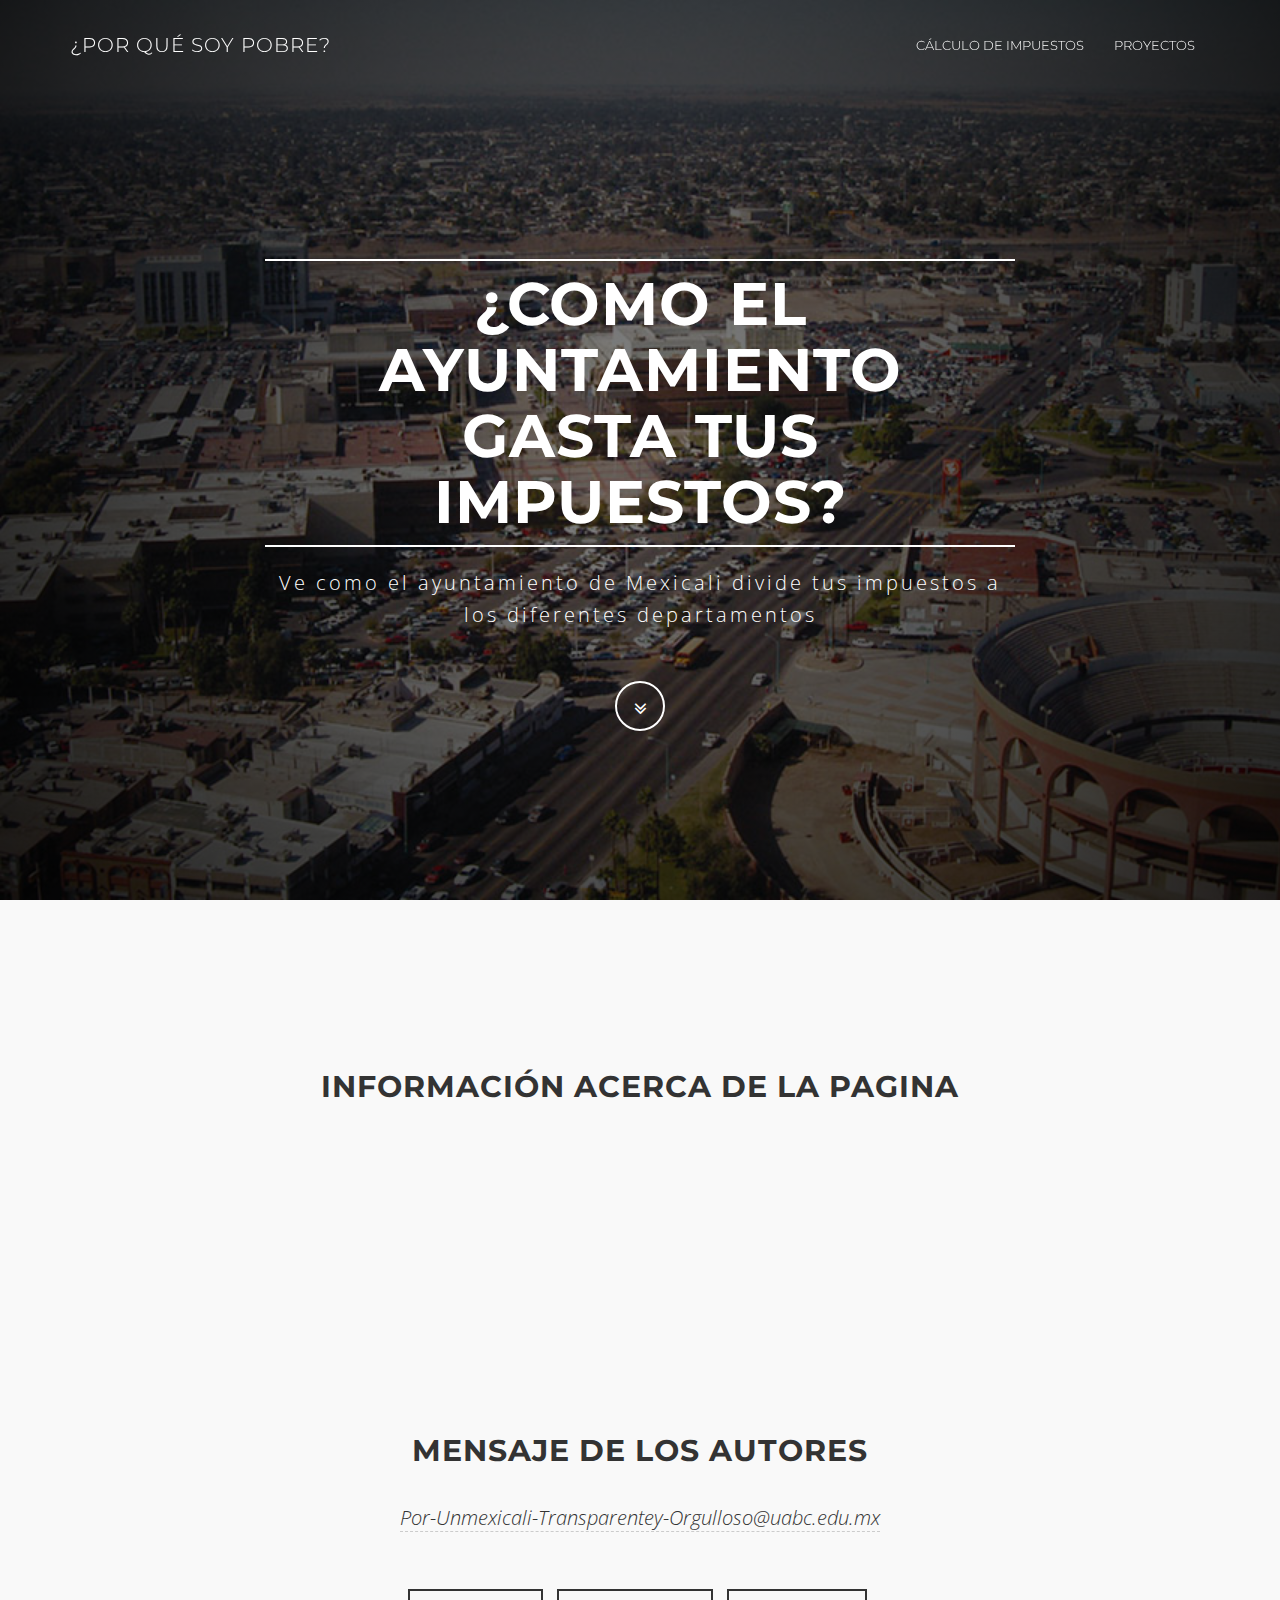
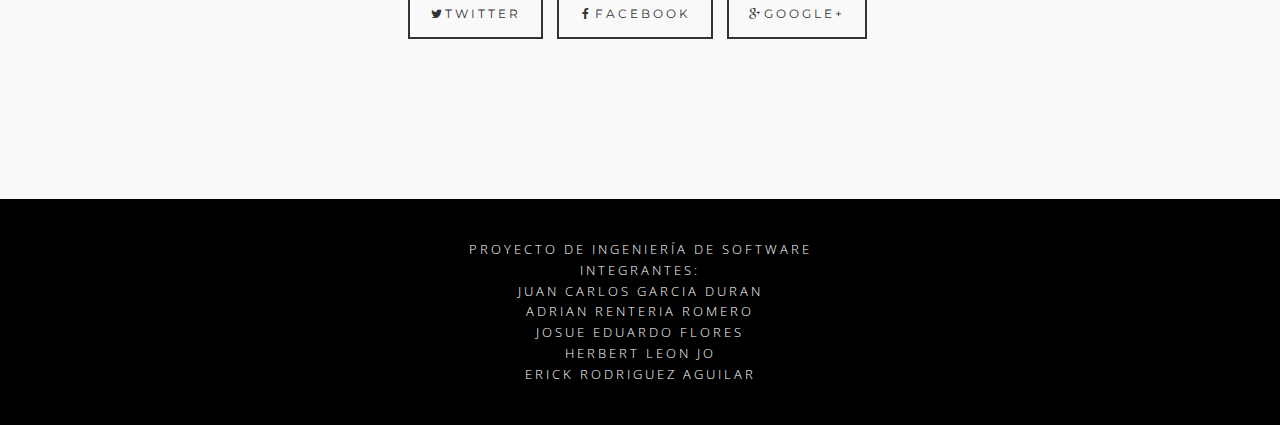
<file: index.html>
<!DOCTYPE html>
<html lang="en">
<head>
<meta charset="utf-8">
<meta http-equiv="X-UA-Compatible" content="IE=edge">
<meta name="viewport" content="width=device-width, initial-scale=1">
<meta name="description" content="">
<meta name="author" content="">
<title>¿Por qué soy pobre? </title>
<!-- Bootstrap Core CSS -->
<link href="css/bootstrap.min.css" rel="stylesheet">
<!-- Custom CSS -->
<link href="css/theme.css" rel="stylesheet">
<!-- Custom Fonts -->
<link href="font-awesome/css/font-awesome.min.css" rel="stylesheet" type="text/css">
<link href="http://fonts.googleapis.com/css?family=Open+Sans:300,400,700,400italic,700italic" rel="stylesheet" type="text/css">
<link href="http://fonts.googleapis.com/css?family=Montserrat:400,700" rel="stylesheet" type="text/css">
<!-- HTML5 Shim and Respond.js IE8 support of HTML5 elements and media queries -->
<!-- WARNING: Respond.js doesn't work if you view the page via file:// -->
<!--[if lt IE 9]>
        <script src="https://oss.maxcdn.com/libs/html5shiv/3.7.0/html5shiv.js"></script>
        <script src="https://oss.maxcdn.com/libs/respond.js/1.4.2/respond.min.js"></script>
    <![endif]-->
</head>
<body id="page-top" data-spy="scroll" data-target=".navbar-fixed-top">
<!-- Navigation -->
<nav class="navbar navbar-custom navbar-fixed-top" role="navigation">
<div class="container">
	<div class="navbar-header">
		<button type="button" class="navbar-toggle" data-toggle="collapse" data-target=".navbar-main-collapse">
		<i class="fa fa-bars"></i>
		</button>
		<a class="navbar-brand page-scroll" href="index.html">
		¿POR QUÉ SOY POBRE? </a>
	</div>
	<!-- Collect the nav links, forms, and other content for toggling -->
	<div class="collapse navbar-collapse navbar-right navbar-main-collapse">
		<ul class="nav navbar-nav">
			
			<li>
			<a href="calculo_impuestos.html">Cálculo de impuestos</a>
			</li>
			<li>
			<a href="proyectos.html">Proyectos</a>
			</li>
			<!--<li>
			<a href="contact.html">Hire me</a>
			</li>-->
		</ul>
	</div>
	<!-- /.navbar-collapse -->
</div>
<!-- /.container -->
</nav>
<!-- Intro Header -->
<header class="intro">
<div class="intro-body">
	<div class="container">
		<div class="row">
			<div class="col-md-8 col-md-offset-2">
				<h1 class="brand-heading"> ¿Como el ayuntamiento gasta tus impuestos?</h1>
				<p class="intro-text">
					Ve como el ayuntamiento de Mexicali divide tus impuestos a los diferentes departamentos
				</p>
				<a href="#about" class="btn btn-circle page-scroll">
				<i class="fa fa-angle-double-down animated"></i>
				</a>
			</div>
		</div>
	</div>
</div>
</header>
<!-- About Section -->
<section id="about">
<div class="container content-section text-center">
	<div class="row">
		<h2>Información acerca de la pagina</h2>
		<div class="col-lg-8 col-lg-offset-2">
			<p>
				
			</p>
			
		</div>
	</div>
</div>
</section>

<!-- Contact Section -->
<section id="contact">
    <div class="container content-section text-center" >
	<div class="row">
		<div class="col-lg-8 col-lg-offset-2">
			<h2>Mensaje de los autores</h2>
			<p>
				 
			</p>
			<p>
				<i><a href="@uabc.edu.mx" style="border-bottom:1px dashed #ccc;">Por-Unmexicali-Transparentey-Orgulloso@uabc.edu.mx</a></i>
			</p>
			<ul class="list-inline banner-social-buttons">
				<li>
				<a href="https://twitter.com/wowthemesnet" class="btn btnghost btn-lg"><i class="fa fa-twitter fa-fw"></i><span class="network-name">Twitter</span></a>
				</li>
				<li>
				<a href="https://www.facebook.com/pages/wowthemesnet/562560840468823" class="btn btnghost btn-lg"><i class="fa fa-facebook fa-fw"></i><span class="network-name">Facebook</span></a>
				</li>
				<li>
				<a href="https://plus.google.com/u/0/b/110916582192388695332/110916582192388695332/posts" class="btn btnghost btn-lg"><i class="fa fa-google-plus fa-fw"></i><span class="network-name">Google+</span></a>
				</li>
			</ul>
		</div>
	</div>
</div>
</section>
<!-- Footer -->
<footer>
<div class="container text-center">
	<p class="credits">
		Proyecto de Ingeniería de software<br/>
                    Integrantes: <br>
                    Juan Carlos Garcia Duran<br>
                    Adrian Renteria Romero<br>
                    Josue Eduardo Flores<br>
                    Herbert Leon Jo<br>
                    Erick Rodriguez Aguilar
                
	</p>
</div>
</footer>
<!-- jQuery -->
<script src="js/jquery.js"></script>
<!-- Bootstrap Core JavaScript -->
<script src="js/bootstrap.min.js"></script>
<!-- Plugin JavaScript -->
<script src="js/jquery.easing.min.js"></script>
<!-- Custom Theme JavaScript -->
<script src="js/theme.js"></script>
</body>
</html>
</file>
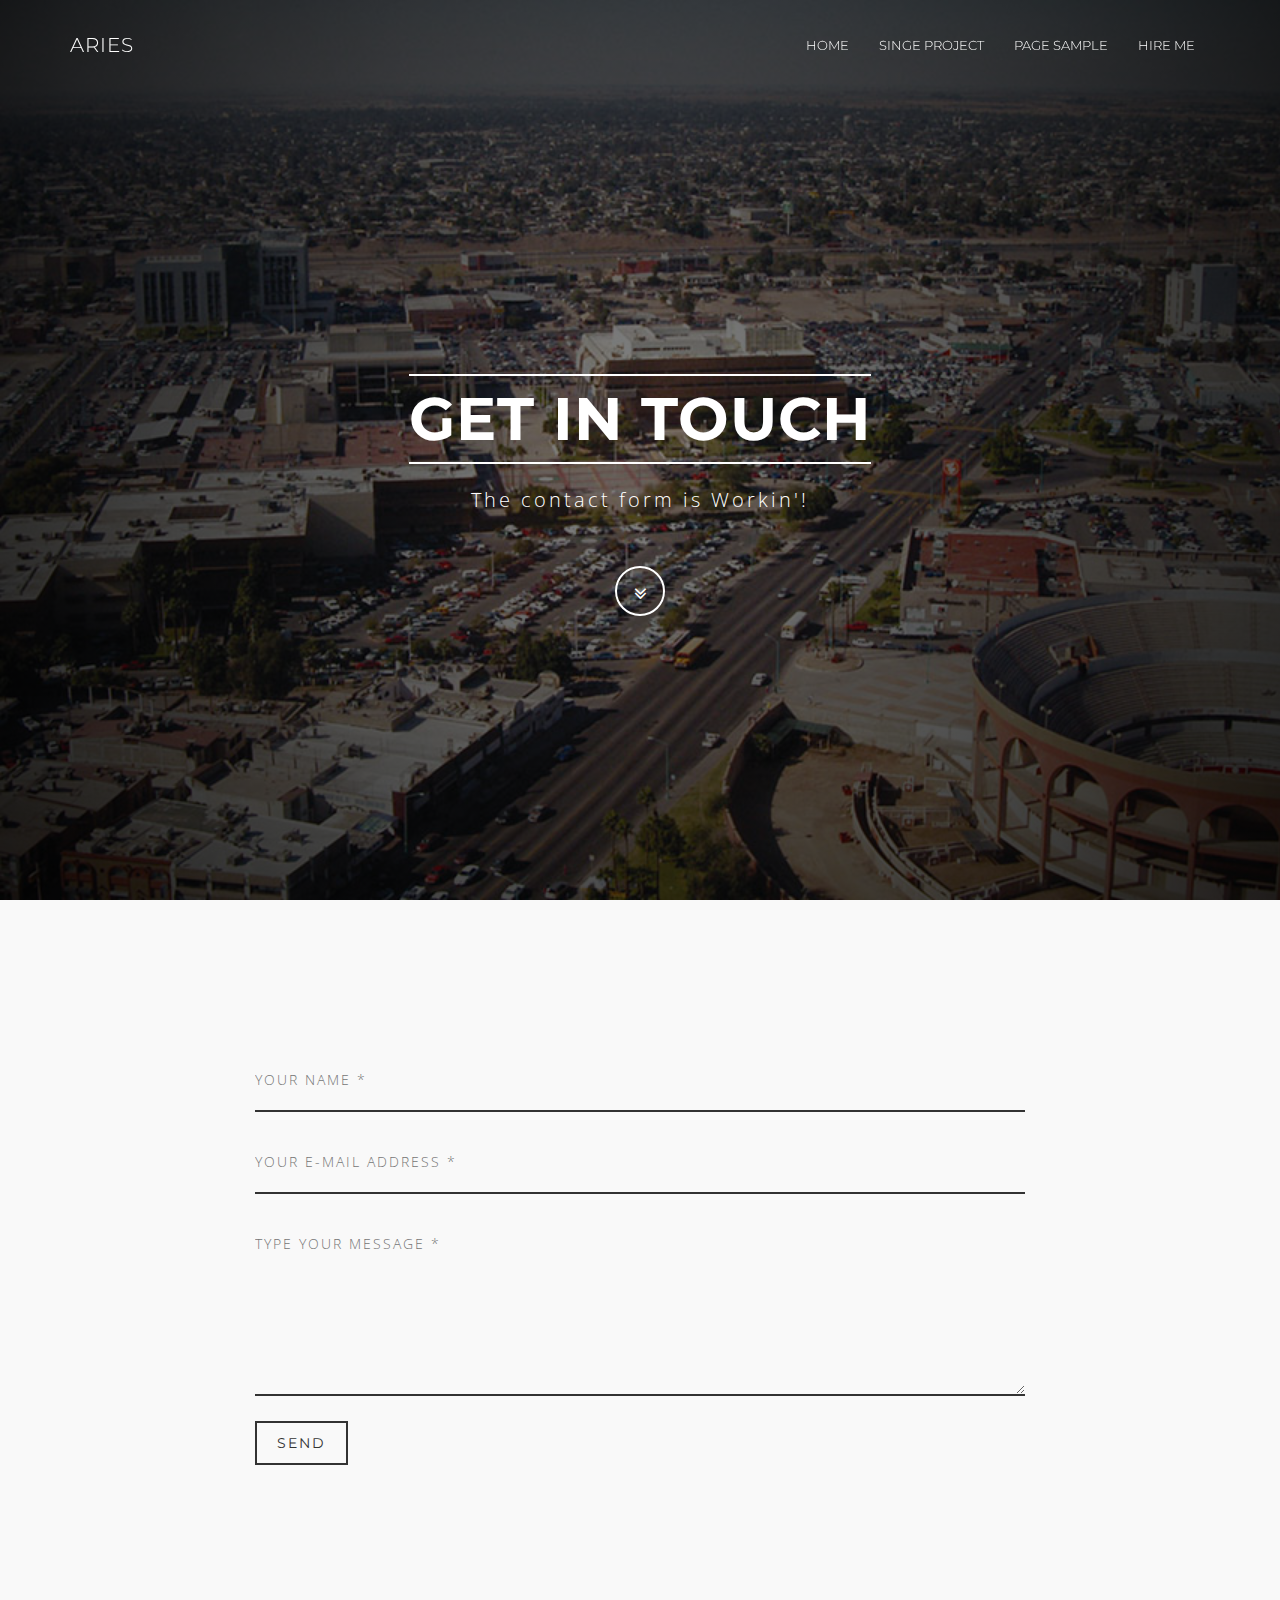
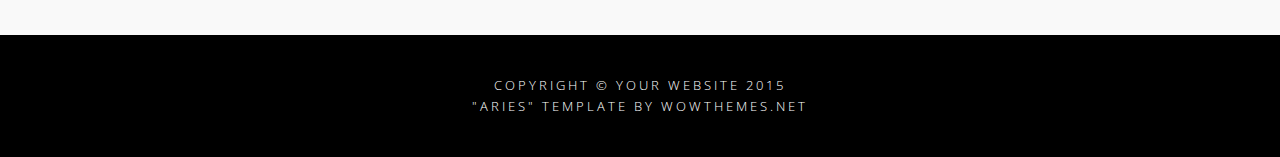
<file: contact.html>
<!DOCTYPE html>
<html lang="en">
<head>
<meta charset="utf-8">
<meta name="viewport" content="width=device-width, initial-scale=1">
<meta name="description" content="">
<meta name="author" content="">
<title>ARIES - Free Bootstrap Theme by WowThemes.net</title>
<!-- Bootstrap Core CSS -->
<link href="css/bootstrap.min.css" rel="stylesheet">
<!-- Custom CSS -->
<link href="css/theme.css" rel="stylesheet">
<!-- Custom Fonts -->
<link href="font-awesome/css/font-awesome.min.css" rel="stylesheet" type="text/css">
<link href="http://fonts.googleapis.com/css?family=Open+Sans:300,400,700,400italic,700italic" rel="stylesheet" type="text/css">
<link href="http://fonts.googleapis.com/css?family=Montserrat:400,700" rel="stylesheet" type="text/css">
<!-- HTML5 Shim and Respond.js IE8 support of HTML5 elements and media queries -->
<!-- WARNING: Respond.js doesn't work if you view the page via file:// -->
<!--[if lt IE 9]>
        <script src="https://oss.maxcdn.com/libs/html5shiv/3.7.0/html5shiv.js"></script>
        <script src="https://oss.maxcdn.com/libs/respond.js/1.4.2/respond.min.js"></script>
    <![endif]-->
</head>
<body id="page-top" data-spy="scroll" data-target=".navbar-fixed-top">
<!-- Navigation -->
<nav class="navbar navbar-custom navbar-fixed-top" role="navigation">
<div class="container">
	<div class="navbar-header">
		<button type="button" class="navbar-toggle" data-toggle="collapse" data-target=".navbar-main-collapse">
		<i class="fa fa-bars"></i>
		</button>
		<a class="navbar-brand page-scroll" href="index.html">
		ARIES </a>
	</div>
	<!-- Collect the nav links, forms, and other content for toggling -->
	<div class="collapse navbar-collapse navbar-right navbar-main-collapse">
		<ul class="nav navbar-nav">
			<li>
			<a href="index.html">Home</a>
			</li>
			<li>
			<a href="portfolio-item.html">Singe Project</a>
			</li>
			<li>
			<a href="page-sample.html">Page Sample</a>
			</li>
			<li>
			<a href="contact.html">Hire me</a>
			</li>
		</ul>
	</div>
	<!-- /.navbar-collapse -->
</div>
<!-- /.container -->
</nav>
<!-- Intro Header -->
<header class="intro">
<div class="intro-body">
	<div class="container">
		<div class="row">
			<div class="col-md-8 col-md-offset-2">
				<h1 class="brand-heading">Get in Touch</h1>
				<p class="intro-text">
					The contact form is Workin'!
				</p>
				<a href="#contact" class="btn btn-circle page-scroll">
				<i class="fa fa-angle-double-down animated"></i>
				</a>
			</div>
		</div>
	</div>
</div>
</header>
<!-- Contact Section -->
<section id="contact">
<div class="container content-section">
	<div class="row">
		<div class="col-lg-8 col-lg-offset-2">
			<div class="done">
				<div class="alert alert-success">
					<button type="button" class="close" data-dismiss="alert">×</button>
					Your message has been sent. Thank you!
				</div>
			</div>
			<form method="post" action="contact.php" id="contactform">
				<div class="form">
					<input type="text" name="name" placeholder="Your Name *">
					<input type="text" name="email" placeholder="Your E-mail Address *">
					<textarea name="comment" rows="7" placeholder="Type your Message *"></textarea>
					<input type="submit" id="submit" class="clearfix btn" value="Send">
				</div>
			</form>
		</div>
	</div>
</div>
</section>
<!-- Footer -->
<footer>
<div class="container text-center">
	<p class="credits">
		Copyright &copy; Your Website 2015<br/>
		"Aries" Template by WowThemes.net
	</p>
</div>
</footer>
<!-- jQuery -->
<script src="js/jquery.js"></script>
<!-- Bootstrap Core JavaScript -->
<script src="js/bootstrap.min.js"></script>
<!-- Plugin JavaScript -->
<script src="js/jquery.easing.min.js"></script>
<!-- Contact JavaScript -->
<script src="js/validate.js"></script>
<!-- Custom Theme JavaScript -->
<script src="js/theme.js"></script>
</body>
</html>
</file>
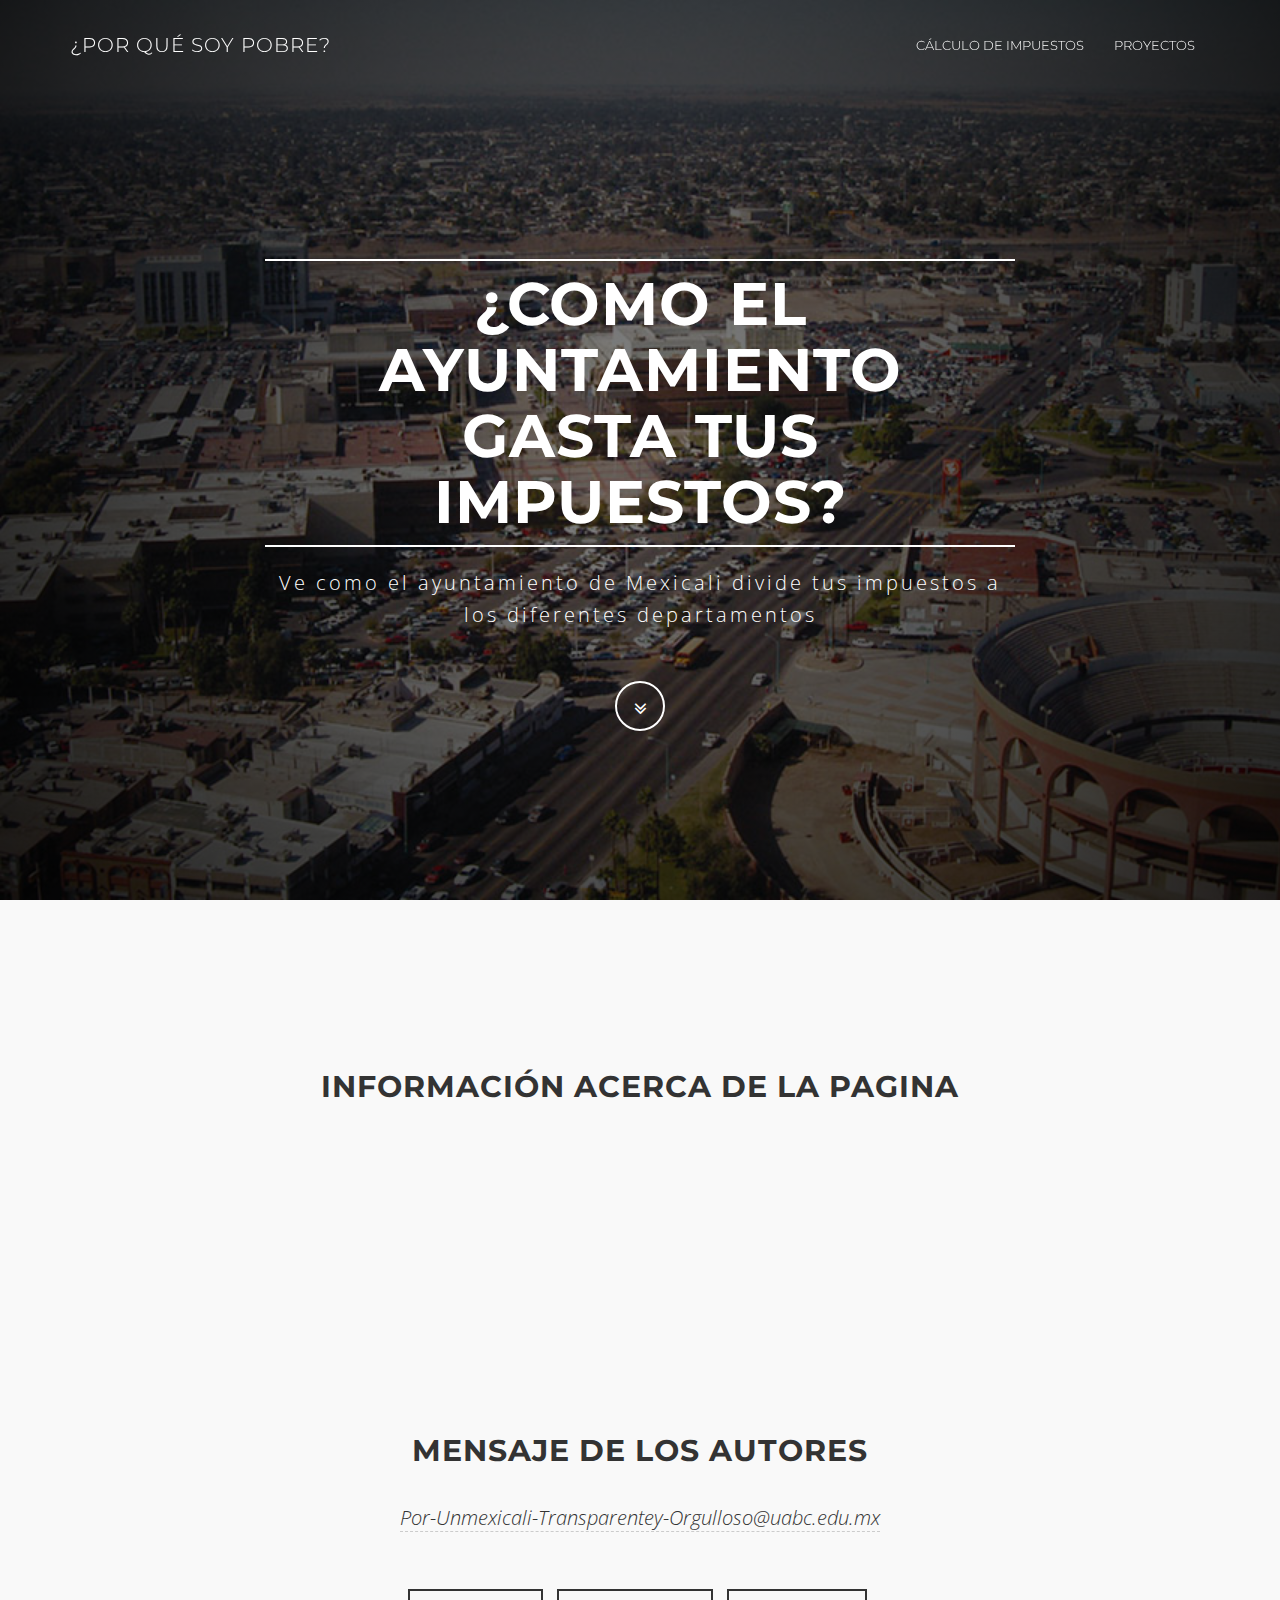
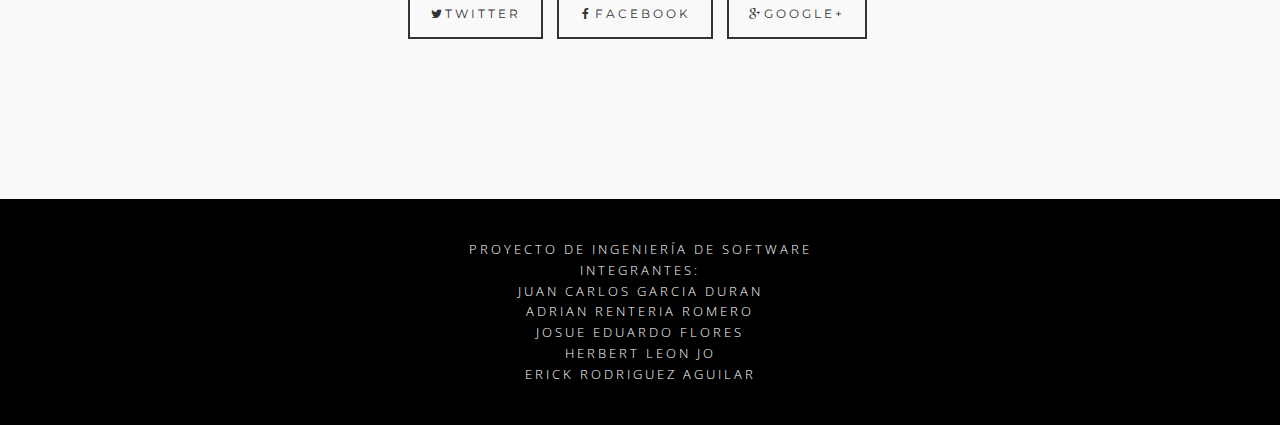
<file: home.html>
<!DOCTYPE html>
<html lang="en">
<head>
<meta charset="utf-8">
<meta http-equiv="X-UA-Compatible" content="IE=edge">
<meta name="viewport" content="width=device-width, initial-scale=1">
<meta name="description" content="">
<meta name="author" content="">
<title>¿Por qué soy pobre? </title>
<!-- Bootstrap Core CSS -->
<link href="css/bootstrap.min.css" rel="stylesheet">
<!-- Custom CSS -->
<link href="css/theme.css" rel="stylesheet">
<!-- Custom Fonts -->
<link href="font-awesome/css/font-awesome.min.css" rel="stylesheet" type="text/css">
<link href="http://fonts.googleapis.com/css?family=Open+Sans:300,400,700,400italic,700italic" rel="stylesheet" type="text/css">
<link href="http://fonts.googleapis.com/css?family=Montserrat:400,700" rel="stylesheet" type="text/css">
<!-- HTML5 Shim and Respond.js IE8 support of HTML5 elements and media queries -->
<!-- WARNING: Respond.js doesn't work if you view the page via file:// -->
<!--[if lt IE 9]>
        <script src="https://oss.maxcdn.com/libs/html5shiv/3.7.0/html5shiv.js"></script>
        <script src="https://oss.maxcdn.com/libs/respond.js/1.4.2/respond.min.js"></script>
    <![endif]-->
</head>
<body id="page-top" data-spy="scroll" data-target=".navbar-fixed-top">
<!-- Navigation -->
<nav class="navbar navbar-custom navbar-fixed-top" role="navigation">
<div class="container">
	<div class="navbar-header">
		<button type="button" class="navbar-toggle" data-toggle="collapse" data-target=".navbar-main-collapse">
		<i class="fa fa-bars"></i>
		</button>
		<a class="navbar-brand page-scroll" href="home.html">
		¿POR QUÉ SOY POBRE? </a>
	</div>
	<!-- Collect the nav links, forms, and other content for toggling -->
	<div class="collapse navbar-collapse navbar-right navbar-main-collapse">
		<ul class="nav navbar-nav">
			
			<li>
			<a href="calculo_impuestos.html">Cálculo de impuestos</a>
			</li>
			<li>
			<a href="proyectos.html">Proyectos</a>
			</li>
			<!--<li>
			<a href="contact.html">Hire me</a>
			</li>-->
		</ul>
	</div>
	<!-- /.navbar-collapse -->
</div>
<!-- /.container -->
</nav>
<!-- Intro Header -->
<header class="intro">
<div class="intro-body">
	<div class="container">
		<div class="row">
			<div class="col-md-8 col-md-offset-2">
				<h1 class="brand-heading"> ¿Como el ayuntamiento gasta tus impuestos?</h1>
				<p class="intro-text">
					Ve como el ayuntamiento de Mexicali divide tus impuestos a los diferentes departamentos
				</p>
				<a href="#about" class="btn btn-circle page-scroll">
				<i class="fa fa-angle-double-down animated"></i>
				</a>
			</div>
		</div>
	</div>
</div>
</header>
<!-- About Section -->
<section id="about">
<div class="container content-section text-center">
	<div class="row">
		<h2>Información acerca de la pagina</h2>
		<div class="col-lg-8 col-lg-offset-2">
			<p>
				
			</p>
			
		</div>
	</div>
</div>
</section>

<!-- Contact Section -->
<section id="contact">
    <div class="container content-section text-center" >
	<div class="row">
		<div class="col-lg-8 col-lg-offset-2">
			<h2>Mensaje de los autores</h2>
			<p>
				 
			</p>
			<p>
				<i><a href="@uabc.edu.mx" style="border-bottom:1px dashed #ccc;">Por-Unmexicali-Transparentey-Orgulloso@uabc.edu.mx</a></i>
			</p>
			<ul class="list-inline banner-social-buttons">
				<li>
				<a href="https://twitter.com/wowthemesnet" class="btn btnghost btn-lg"><i class="fa fa-twitter fa-fw"></i><span class="network-name">Twitter</span></a>
				</li>
				<li>
				<a href="https://www.facebook.com/pages/wowthemesnet/562560840468823" class="btn btnghost btn-lg"><i class="fa fa-facebook fa-fw"></i><span class="network-name">Facebook</span></a>
				</li>
				<li>
				<a href="https://plus.google.com/u/0/b/110916582192388695332/110916582192388695332/posts" class="btn btnghost btn-lg"><i class="fa fa-google-plus fa-fw"></i><span class="network-name">Google+</span></a>
				</li>
			</ul>
		</div>
	</div>
</div>
</section>
<!-- Footer -->
<footer>
<div class="container text-center">
	<p class="credits">
		Proyecto de Ingeniería de software<br/>
                    Integrantes: <br>
                    Juan Carlos Garcia Duran<br>
                    Adrian Renteria Romero<br>
                    Josue Eduardo Flores<br>
                    Herbert Leon Jo<br>
                    Erick Rodriguez Aguilar
                
	</p>
</div>
</footer>
<!-- jQuery -->
<script src="js/jquery.js"></script>
<!-- Bootstrap Core JavaScript -->
<script src="js/bootstrap.min.js"></script>
<!-- Plugin JavaScript -->
<script src="js/jquery.easing.min.js"></script>
<!-- Custom Theme JavaScript -->
<script src="js/theme.js"></script>
</body>
</html>
</file>
<file: css/theme.css>
/* Aries v1.0 - by WowThemes.net */
body {
	width:100%;
	height:100%;
	font-family:Open Sans,"Helvetica Neue",Helvetica,Arial,sans-serif;
	color:#fff;
	background-color:#000;
	 font-weight:300;
}
html {
	width:100%;
	height:100%;
}
h1,h2,h3,h4,h5,h6 {
	text-transform:uppercase;
	font-family:Montserrat,"Helvetica Neue",Helvetica,Arial,sans-serif;
	font-weight:700;
	letter-spacing:1px;
}
p {
	margin:0 0 25px;
	font-size:18px;
	line-height:1.5;
}
@media(min-width:768px) {
	p {
		margin:0 0 35px;
		font-size:20px;
		line-height:1.6;
	}
}
a {
	color:inherit;
	-webkit-transition:all .2s ease-in-out;
	-moz-transition:all .2s ease-in-out;
	transition:all .2s ease-in-out;
}
a:hover,a:focus {
	text-decoration:none;
	color:inherit;
}
.light {
	font-weight:400;
}
.navbar-custom {
	margin-bottom:0;
	border-bottom:1px solid rgba(255,255,255,.3);
	text-transform:uppercase;
	font-family:Montserrat,"Helvetica Neue",Helvetica,Arial,sans-serif;
	background-color:#000;
}
.navbar-custom .navbar-brand {
	font-size:20px;
	text-transform:none;
	letter-spacing:1px;
}
.navbar-custom .navbar-brand:focus {
	outline:0;
}
.navbar-custom .navbar-brand .navbar-toggle {
	padding:4px 6px;
	font-size:16px;
	color:#fff;
}
.navbar-custom .navbar-brand .navbar-toggle:focus,.navbar-custom .navbar-brand .navbar-toggle:active {
	outline:0;
}
.navbar-custom a {
}
.navbar-custom .nav li a {
	-webkit-transition:background .3s ease-in-out;
	-moz-transition:background .3s ease-in-out;
	transition:background .3s ease-in-out;
}
.navbar-custom .nav li a:hover {
	outline:0;
	color:#1ba39c;
	background-color:transparent;
}
.navbar-custom .nav li a:focus,.navbar-custom .nav li a:active {
	outline:0;
	background-color:transparent;
}
.navbar-custom .nav li.active {
	outline:0;
}
.navbar-custom .nav li.active a {
	color:#1ba39c;
}
.navbar-custom .nav li.active a:hover {
	color:#1ba39c;
}
@media(min-width:768px) {
	.navbar-custom {
		padding:20px 0;
		border-bottom:0;
		font-size:13px;
		background:0 0;
		-webkit-transition:background .5s ease-in-out,padding .5s ease-in-out;
		-moz-transition:background .5s ease-in-out,padding .5s ease-in-out;
		transition:background .5s ease-in-out,padding .5s ease-in-out;
	}
		 .navbar-custom.top-nav-collapse {
		 padding:0;
		border-bottom:1px solid rgba(255,255,255,.3);
		color:#333;
			background:#fff;
	}
	.navbar-custom.top-nav-collapse a {
		color:#333;
		display:inline-block;
	}
}
.intro {
	display:table;
	width:100%;
	height:auto;
	padding:100px 0 100px 0;
	text-align:center;
	color:#fff;
	background-image:radial-gradient(circle at 50% 50%,rgba(0,0,0,0.46),rgba(0,0,0,0.88)),url('../img/MEXICALI-PRINCIPAL.jpg');
	-webkit-background-size:cover;
	-moz-background-size:cover;
	background-size:cover;
	-o-background-size:cover;
}
.intro .intro-body {
	display:table-cell;
	vertical-align:middle;
}
.intro .intro-body .brand-heading {
	font-size:40px;
}
.intro .intro-body .intro-text {
	font-size:18px;
}
@media(min-width:768px) {
	.intro {
		height:100%;
		padding:0;
	}
	.intro .intro-body .brand-heading {
		font-size:60px;
		margin-top:90px;
		margin-bottom:20px;
		border-top:2px solid #fff;
		border-bottom:2px solid #fff;
		display:inline-block;
		padding:10px 0;
	}
	.intro .intro-body .intro-text {
		font-size:20px;
			font-weight:300;
			letter-spacing:3px;
	}
}
.btn-circle {
	width:50px;
	height:50px;
	margin-top:15px;
	line-height:40px;
	text-align:center;
	border:2px solid #fff;
	border-radius:100%!important;
	font-size:20px;
	color:#fff;
	background:0 0;
	-webkit-transition:background .3s ease-in-out;
	-moz-transition:background .3s ease-in-out;
	transition:background .3s ease-in-out;
}
.btn-circle:hover,.btn-circle:focus {
	outline:0;
	color:#fff;
	background:rgba(255,255,255,.1);
}
.btn-circle i.animated {
	-webkit-transition-property:-webkit-transform;
	-webkit-transition-duration:1s;
	-moz-transition-property:-moz-transform;
	-moz-transition-duration:1s;
}
.btn-circle:hover i.animated {
	-webkit-animation-name:pulse;
	-moz-animation-name:pulse;
	-webkit-animation-duration:1.5s;
	-moz-animation-duration:1.5s;
	-webkit-animation-iteration-count:infinite;
	-moz-animation-iteration-count:infinite;
	-webkit-animation-timing-function:linear;
	-moz-animation-timing-function:linear;
}
@-webkit-keyframes pulse {
	0% {
		-webkit-transform:scale(1);
		transform:scale(1);
	}
	50% {
		-webkit-transform:scale(1.2);
		transform:scale(1.2);
	}
	100% {
		-webkit-transform:scale(1);
		transform:scale(1);
	}
}
@-moz-keyframes pulse {
	0% {
		-moz-transform:scale(1);
		transform:scale(1);
	}
	50% {
		-moz-transform:scale(1.2);
		transform:scale(1.2);
	}
	100% {
		-moz-transform:scale(1);
		transform:scale(1);
	}
}
.content-section {
	padding:40px 0;
	clear:both;
}
@media(min-width:767px) {
	.content-section {
		padding:150px 0;
			 clear:both;
	}
}
.btn {
	border-radius:0;
	text-transform:uppercase;
	font-family:Montserrat,"Helvetica Neue",Helvetica,Arial,sans-serif;
	font-weight:400;
	-webkit-transition:all .3s ease-in-out;
	-moz-transition:all .3s ease-in-out;
	transition:all .3s ease-in-out;
}
.btn-default {
	border:1px solid #42dca3;
	color:#42dca3;
	background-color:transparent;
}
.btn-default:hover,.btn-default:focus {
	border:1px solid #42dca3;
	outline:0;
	color:#000;
	background-color:#42dca3;
}
ul.banner-social-buttons {
	margin-top:0;
}
@media(max-width:1199px) {
	ul.banner-social-buttons {
		margin-top:15px;
	}
}
@media(max-width:767px) {
	ul.banner-social-buttons li {
		display:block;
		margin-bottom:20px;
		padding:0;
	}
	ul.banner-social-buttons li:last-child {
		margin-bottom:0;
	}
}
footer {
	padding:40px 0;
	z-index:1;
	position:relative;
	clear:both;
}
footer p {
	margin:0;
	font-size:15px;
}
footer p.credits {
	text-transform:uppercase;
	font-size:13px;
	letter-spacing:3px;
}
::-moz-selection {
	text-shadow:none;
	background:#fcfcfc;
	background:rgba(255,255,255,.2);
}
::selection {
	text-shadow:none;
	background:#fcfcfc;
	background:rgba(255,255,255,.2);
}
img::selection {
	background:0 0;
}
img::-moz-selection {
	background:0 0;
}
body {
	webkit-tap-highlight-color:rgba(255,255,255,.2);
}
.bgblue {
	background:#22292c;
}
.inlineblock {
	display:inline-block;
}
p:last-child {
	margin-bottom:0;
}
p.lead {
	line-height:1.9;
}
.btnghost {
	border:2px solid #333;
	background-color:transparent;
	padding:15px 20px;
	letter-spacing:3px;
	font-size:12px;
	text-transform:uppercase;
	font-weight:400;
	color:#333;
	margin-top:20px;
	display:inline-block;
}
.btnghost:hover {
	background-color:#333;
	color:#fff;
	border:2px solid #333;
}
.bgcover {
	background-size:cover;
	background-repeat:no-repeat;
	position:relative;
}
img {
	max-width:100%;
}
.gallery ul {
	padding:0;
	margin:0;
}
.gallery img {
	max-width:100%;
	height:auto;
	padding:0;
	margin:0;
}
.gallery ul li {
	margin:0;
	position:relative;
	list-style:none;
	float:left;
	padding:0;
}
.gallery ul li a {
	display:block;
	position:relative;
	width:100%;
	height:100%;
	margin:0;
	padding:0;
	line-height:0;
}
.gallery ul li a:before {
	position:absolute;
	width:32px;
	height:32px;
	top:40%;
	left:50%;
	margin:-14px 0 0 -16px;
	content:"";
	opacity:0;
	z-index:1;
	-webkit-transition:all 0.3s linear;
	-moz-transition:all 0.3s linear;
	transition:all 0.3s linear;
}
.gallery ul li a:hover:before {
	top:50%;
	opacity:1;
}
.gallery ul li a:after {
	position:absolute;
	width:100%;
	top:0;
	bottom:0;
	background:rgba(0,0,0,0.3);
	content:"";
	opacity:0;
	-webkit-transition:all 0.3s linear;
	-moz-transition:all 0.3s linear;
	transition:all 0.3s linear;
}
.gallery ul li a:hover:after {
	opacity:1;
}
section:after {
	float:none;
	clear:both;
}
section {
	background-color:#f9f9f9;
	color:#333;
	overflow:hidden;
}
.done {
	display:none;
}
.error input,input.error,.error textarea,textarea.error {
	background-color:#ffffff;
	border-bottom:2px solid orangered !Important;
	-webkit-transition:border linear 0.2s,box-shadow linear 0.2s;
	-moz-transition:border linear 0.2s,box-shadow linear 0.2s;
	-o-transition:border linear 0.2s,box-shadow linear 0.2s;
	transition:border linear 0.2s,box-shadow linear 0.2s;	
}
#contactform input,#contactform textarea {
	border:0px;
	border-bottom:2px solid #333;
	width:100%;
	background-color:transparent;
	padding:20px 0px;
	text-transform:uppercase;
	letter-spacing:2px;
	margin-bottom:20px;
}
#contactform input#submit {
	width:auto;
	border:2px solid;
	padding:10px 20px;
	display:inline-block;
}
#contactform input#submit:hover {
	background-color:#333;
	color:#fff;
	border:2px solid #333;
}
#contactform input:focus,#contactform input:active,#contactform textarea:focus,#contactform textarea:active {
	border-top:0px;
	border-bottom:2px solid lightseagreen;
	outline:0;
	outline: none;
}
</file>
